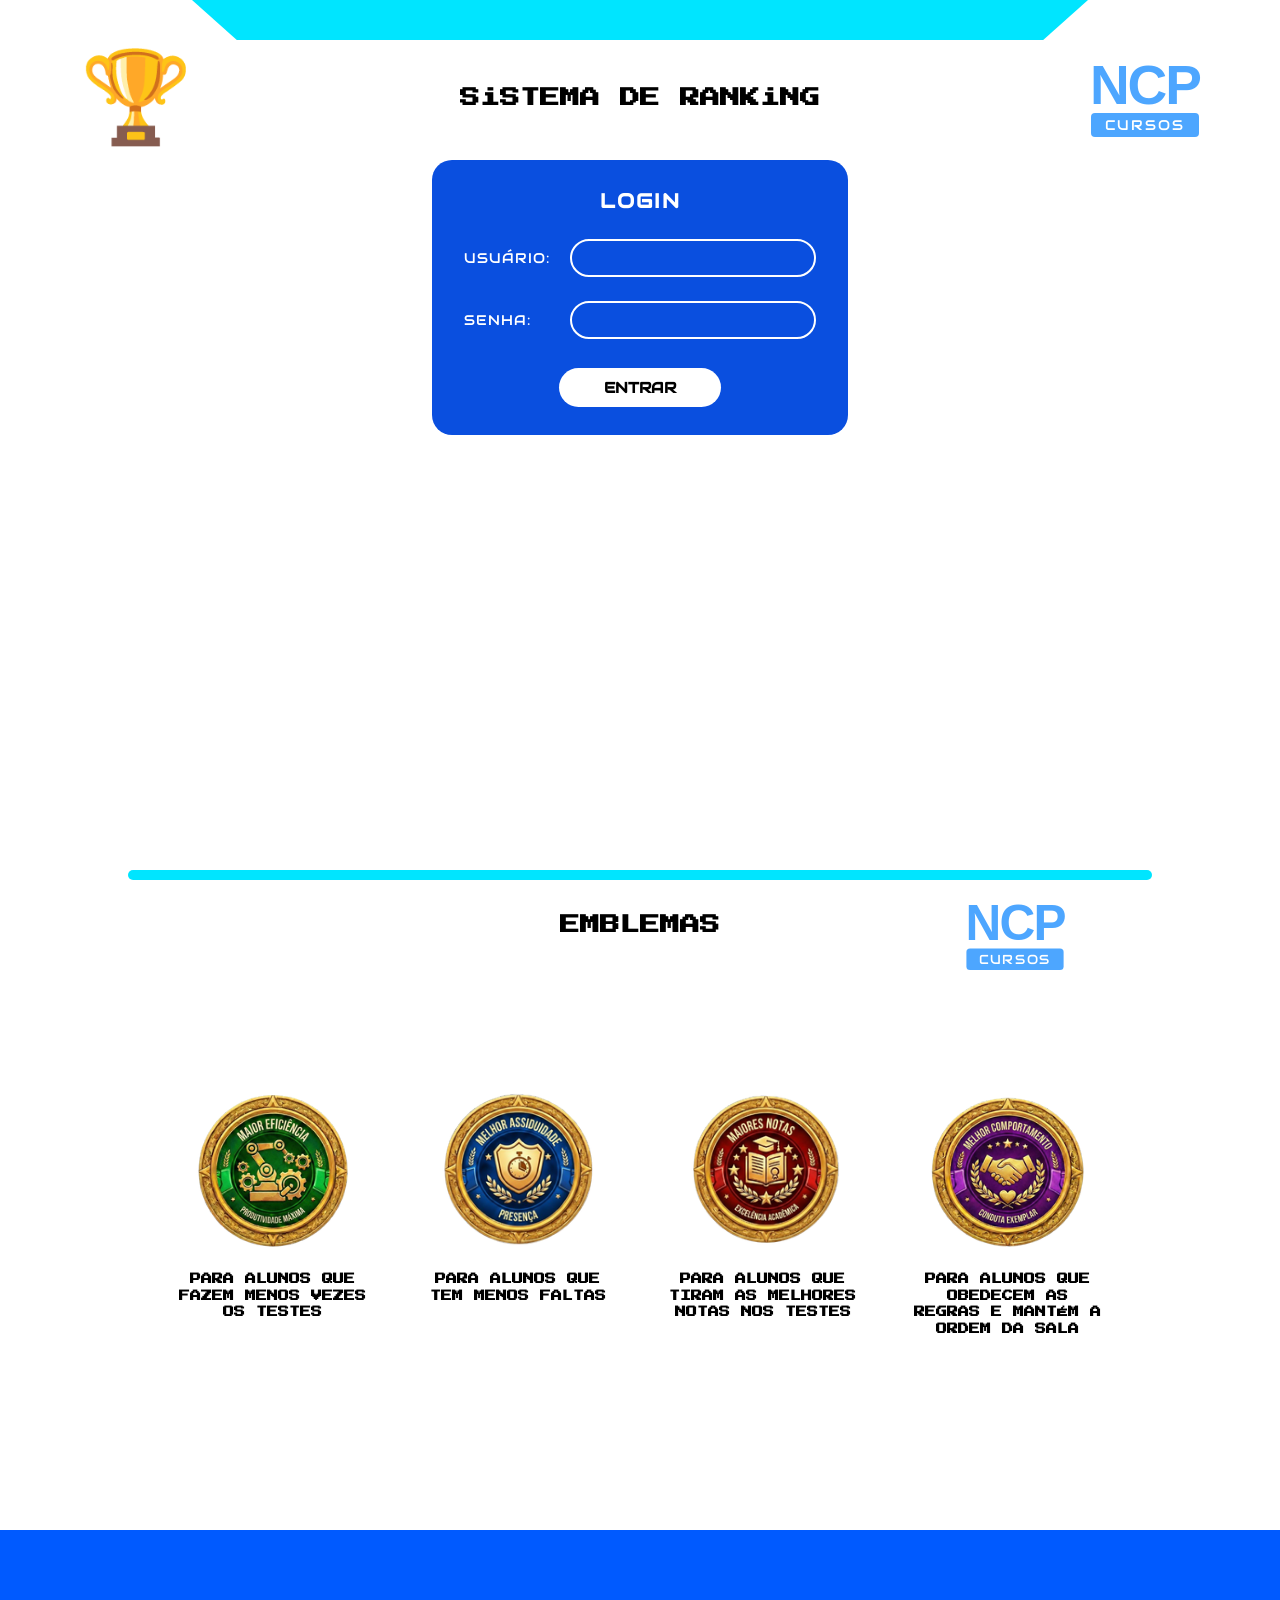
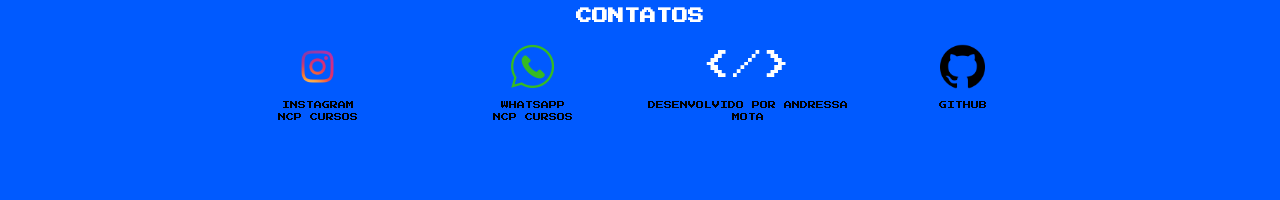
<file: frontend/index.html>
<!DOCTYPE html>
<html lang="pt-BR">
<head>
    <meta charset="UTF-8">
    <meta name="viewport" content="width=device-width, initial-scale=1.0">
    <title>Login - Ranking NCP</title>
    <link rel="icon" type="image/jpeg" href="images/ncp.jpg">
    <link rel="stylesheet" href="styles.css">
    <link rel="preconnect" href="https://fonts.googleapis.com">
    <link rel="preconnect" href="https://fonts.gstatic.com" crossorigin>
    <link href="https://fonts.googleapis.com/css2?family=Audiowide&family=Press+Start+2P&display=swap" rel="stylesheet">
</head>
<body class="login-body">
    <div class="login-fold">
        <!-- Top Decoration -->
    <div class="decoration-box top-deco">
        <div class="deco-inner"></div>
    </div>
    
    <main class="login-main">
        <header class="login-header">
            <div class="header-left">
                <!-- Using emoji as fallback since I don't have the image file, but styled closely -->
                <div style="font-size: 60px;">🏆</div> 
            </div>
            
            <div class="header-center">
                <h1 class="header-title">SiSTEMA DE RANKiNG</h1>
            </div>
            
            <div class="header-right">
                <div class="simple-logo">
                    <span class="sl-top">NCP</span>
                    <span class="sl-bot">CURSOS</span>
                </div>
            </div>
        </header>

        <div class="login-wrapper">
            <div class="login-box-blue">
                <h2 class="login-heading">LOGIN</h2>
                
                <form id="login-form" class="login-form-blue">
                    <div class="input-row">
                        <label for="username">USUÁRIO:</label>
                        <input type="text" id="username" name="username" required autocomplete="off">
                    </div>
                    <div class="input-row">
                        <label for="password">SENHA:</label>
                        <input type="password" id="password" name="password" required>
                    </div>
                    
                    <button type="submit" class="login-submit-btn">ENTRAR</button>
                </form>
                <div id="login-error" class="error-msg" style="display: none; color: #ffeb3b; font-family: 'Press Start 2P', cursive; font-size: 10px; margin-top: 20px; text-align: center;">Credenciais inválidas!</div>
            </div>
        </div>
    </main>

    <!-- Bottom Decoration Divider -->
    <div class="bot-deco"></div>
    </div> <!-- end login-fold -->


    <!-- Info Sections -->
    <section class="info-sections">
        <div class="emblemas-section">
            <div class="emblemas-header">
                <h2>EMBLEMAS</h2>
                <div class="simple-logo em-logo">
                    <span class="sl-top">NCP</span>
                    <span class="sl-bot">CURSOS</span>
                </div>
            </div>
            <div class="emblemas-grid">
                <div class="emblema-card">
                    <img src="images/badges/eficiencia-login.svg" alt="Maior Eficiência">
                    <p>PARA ALUNOS QUE<br>FAZEM MENOS VEZES<br>OS TESTES</p>
                </div>
                <div class="emblema-card">
                    <img src="images/badges/presença-login.svg" alt="Melhor Assiduidade">
                    <p>PARA ALUNOS QUE<br>TEM MENOS FALTAS</p>
                </div>
                <div class="emblema-card">
                    <img src="images/badges/notas-login.svg" alt="Maiores Notas">
                    <p>PARA ALUNOS QUE<br>TIRAM AS MELHORES<br>NOTAS NOS TESTES</p>
                </div>
                <div class="emblema-card">
                    <img src="images/badges/comportamento-login.svg" alt="Melhor Comportamento">
                    <p>PARA ALUNOS QUE<br>OBEDECEM AS<br>REGRAS E MANTÉM A<br>ORDEM DA SALA</p>
                </div>
            </div>
        </div>

        <div class="contatos-section">
            <h2>CONTATOS</h2>
            <div class="contatos-grid">
                <a href="https://www.instagram.com/ncp.cursos/" target="_blank" class="contato-card">
                    <img src="images/contacts/instagram.png" alt="Instagram">
                    <p>INSTAGRAM<br>NCP CURSOS</p>
                </a>
                <a href="https://wa.me/557499148223" target="_blank" class="contato-card">
                    <img src="images/contacts/whatsapp.png" alt="WhatsApp">
                    <p>WHATSAPP<br>NCP CURSOS</p>
                </a>
                <div class="contato-card no-link">
                    <div class="dev-icon">&lt;/&gt;</div>
                    <p>DESENVOLVIDO POR ANDRESSA MOTA</p>
                </div>
                <a href="https://github.com/Andressa-Mota" target="_blank" class="contato-card">
                    <img src="images/contacts/github.png" alt="GitHub">
                    <p>GITHUB</p>
                </a>
            </div>
        </div>
    </section>

    <script src="script.js"></script>
</body>
</html>
</file>
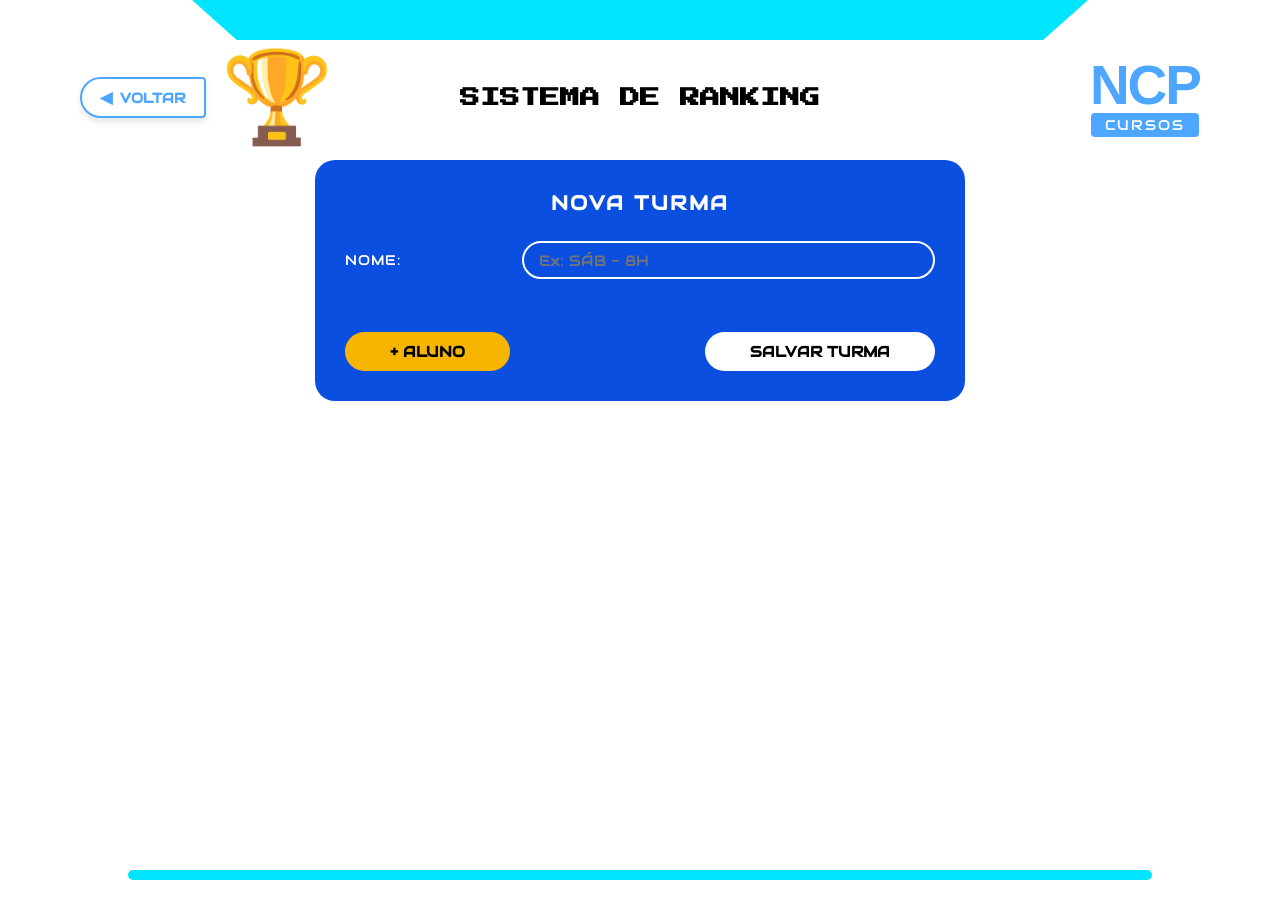
<file: frontend/adicionar-turma.html>
<!DOCTYPE html>
<html lang="pt-BR">
<head>
    <meta charset="UTF-8">
    <meta name="viewport" content="width=device-width, initial-scale=1.0">
    <title>Adicionar Turma - Ranking NCP</title>
    <link rel="icon" type="image/jpeg" href="images/ncp.jpg">
    <link rel="stylesheet" href="styles.css">
    <link rel="preconnect" href="https://fonts.googleapis.com">
    <link rel="preconnect" href="https://fonts.gstatic.com" crossorigin>
    <link href="https://fonts.googleapis.com/css2?family=Audiowide&family=Press+Start+2P&display=swap" rel="stylesheet">
</head>
<body class="login-body">
    <div class="login-fold">
    <div class="decoration-box top-deco"><div class="deco-inner"></div></div>
    
    <main class="login-main">
        <header class="login-header">
            <div class="header-left" style="display: flex; align-items: center; gap: 15px;">
                <button class="voltar-btn" onclick="window.history.back()">
                    <div class="voltar-icon-container">
                        <span class="voltar-arrow">◀</span>
                        <span>VOLTAR</span>
                    </div>
                </button>
                <div style="font-size: 60px;">🏆</div> 
            </div>
            
            <div class="header-center" onclick="goToPage('menu.html')" style="cursor: pointer;">
                <h1 class="header-title">SISTEMA DE RANKING</h1>
            </div>
            
            <div class="header-right">
                <div class="simple-logo">
                    <span class="sl-top">NCP</span>
                    <span class="sl-bot">CURSOS</span>
                </div>
            </div>
        </header>

        <div class="login-wrapper">
            <div class="login-box-blue admin-box-expanded">
                <h2 class="login-heading">NOVA TURMA</h2>
                
                <form id="add-class-form" class="login-form-blue">
                    
                    <div class="input-row">
                        <label for="class-name">NOME:</label>
                        <input type="text" id="class-name" name="class-name" placeholder="Ex: SÁB - 8H" required autocomplete="off">
                    </div>

                    <div id="alunos-container" class="alunos-scroll-container">
                        <!-- Campos injetados via JS -->
                    </div>

                    <div class="admin-actions">
                        <button type="button" class="login-submit-btn secondary-btn" onclick="addStudentFields()">+ ALUNO</button>
                        <button type="submit" class="login-submit-btn">SALVAR TURMA</button>
                    </div>
                    
                </form>
            </div>
        </div>
    </main>

    <div class="bot-deco"><div class="deco-inner"></div></div>
    </div> <!-- end login-fold -->
    
    <script src="script.js"></script>
</body>
</html>
</file>
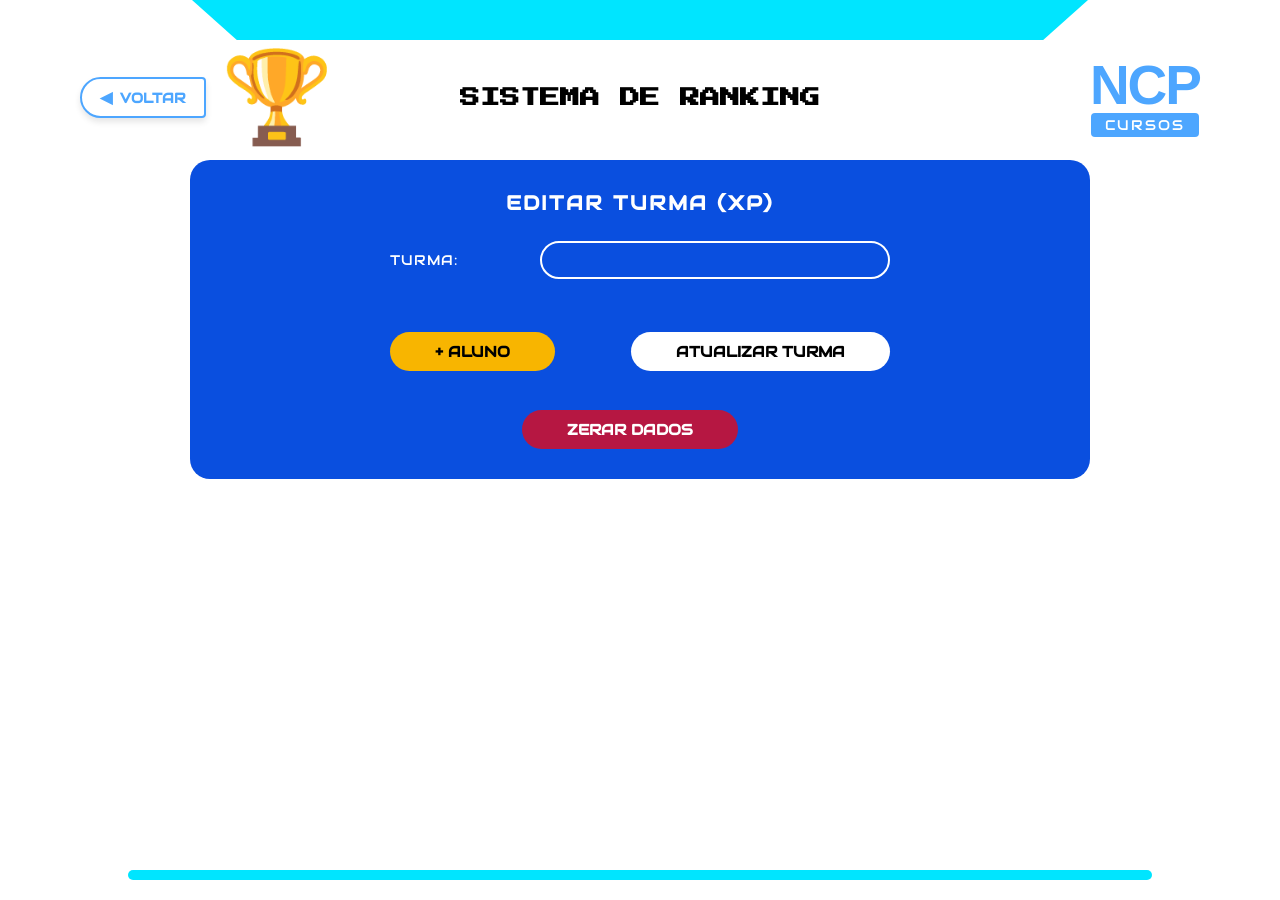
<file: frontend/editar-turma.html>
<!DOCTYPE html>
<html lang="pt-BR">
<head>
    <meta charset="UTF-8">
    <meta name="viewport" content="width=device-width, initial-scale=1.0">
    <title>Editar Turma - Ranking NCP</title>
    <link rel="icon" type="image/jpeg" href="images/ncp.jpg">
    <link rel="stylesheet" href="styles.css">
    <link rel="preconnect" href="https://fonts.googleapis.com">
    <link rel="preconnect" href="https://fonts.gstatic.com" crossorigin>
    <link href="https://fonts.googleapis.com/css2?family=Audiowide&family=Press+Start+2P&display=swap" rel="stylesheet">
</head>
<body class="login-body">
    <div class="login-fold">
    <div class="decoration-box top-deco"><div class="deco-inner"></div></div>
    
    <main class="login-main">
        <header class="login-header">
            <div class="header-left" style="display: flex; align-items: center; gap: 15px;">
                <button class="voltar-btn" onclick="window.history.back()">
                    <div class="voltar-icon-container">
                        <span class="voltar-arrow">◀</span>
                        <span>VOLTAR</span>
                    </div>
                </button>
                <div style="font-size: 60px;">🏆</div> 
            </div>
            
            <div class="header-center" onclick="goToPage('menu.html')" style="cursor: pointer;">
                <h1 class="header-title">SISTEMA DE RANKING</h1>
            </div>
            
            <div class="header-right">
                <div class="simple-logo">
                    <span class="sl-top">NCP</span>
                    <span class="sl-bot">CURSOS</span>
                </div>
            </div>
        </header>

        <div class="login-wrapper" style="max-width: 900px; width: 100%;">
            <div class="login-box-blue admin-box-expanded" style="max-width: 100%;">
                <h2 class="login-heading">EDITAR TURMA (XP)</h2>
                
                <form id="edit-class-form" class="login-form-blue">
                    
                    <div class="input-row" style="max-width: 500px; margin: 0 auto;">
                        <label for="class-name">TURMA:</label>
                        <input type="text" id="class-name" name="class-name" required autocomplete="off">
                    </div>

                    <div id="alunos-container" class="alunos-scroll-container" style="max-height: 400px;">
                        <!-- JS vai injetar alunos originais aqui com campos expandidos de estatísticas -->
                    </div>

                    <div class="admin-actions" style="max-width: 500px; margin: 0 auto;">
                        <button type="button" class="login-submit-btn secondary-btn" onclick="addExpandedStudentFields()">+ ALUNO</button>
                        <button type="submit" class="login-submit-btn">ATUALIZAR TURMA</button>
                    </div>
                    <div class="admin-actions" style="max-width: 500px; margin: 15px auto 0 auto;">
                        <button type="button" class="login-submit-btn" style="background: rgba(255, 0, 0, 0.7); border-color: red; color: white; margin-left: 132px; margin-top: 0;" onclick="resetClassData()">ZERAR DADOS</button>
                    </div>
                </form>
            </div>
        </div>
    </main>

    <div class="bot-deco"><div class="deco-inner"></div></div>
    </div> <!-- end login-fold -->
    
    <script src="script.js"></script>
    <script>
        document.addEventListener("DOMContentLoaded", () => {
            const params = new URLSearchParams(window.location.search);
            const slug = params.get('id');
            if (slug && typeof loadClassForEdit === "function") {
                loadClassForEdit(slug);
            }
        });
    </script>
</body>
</html>
</file>
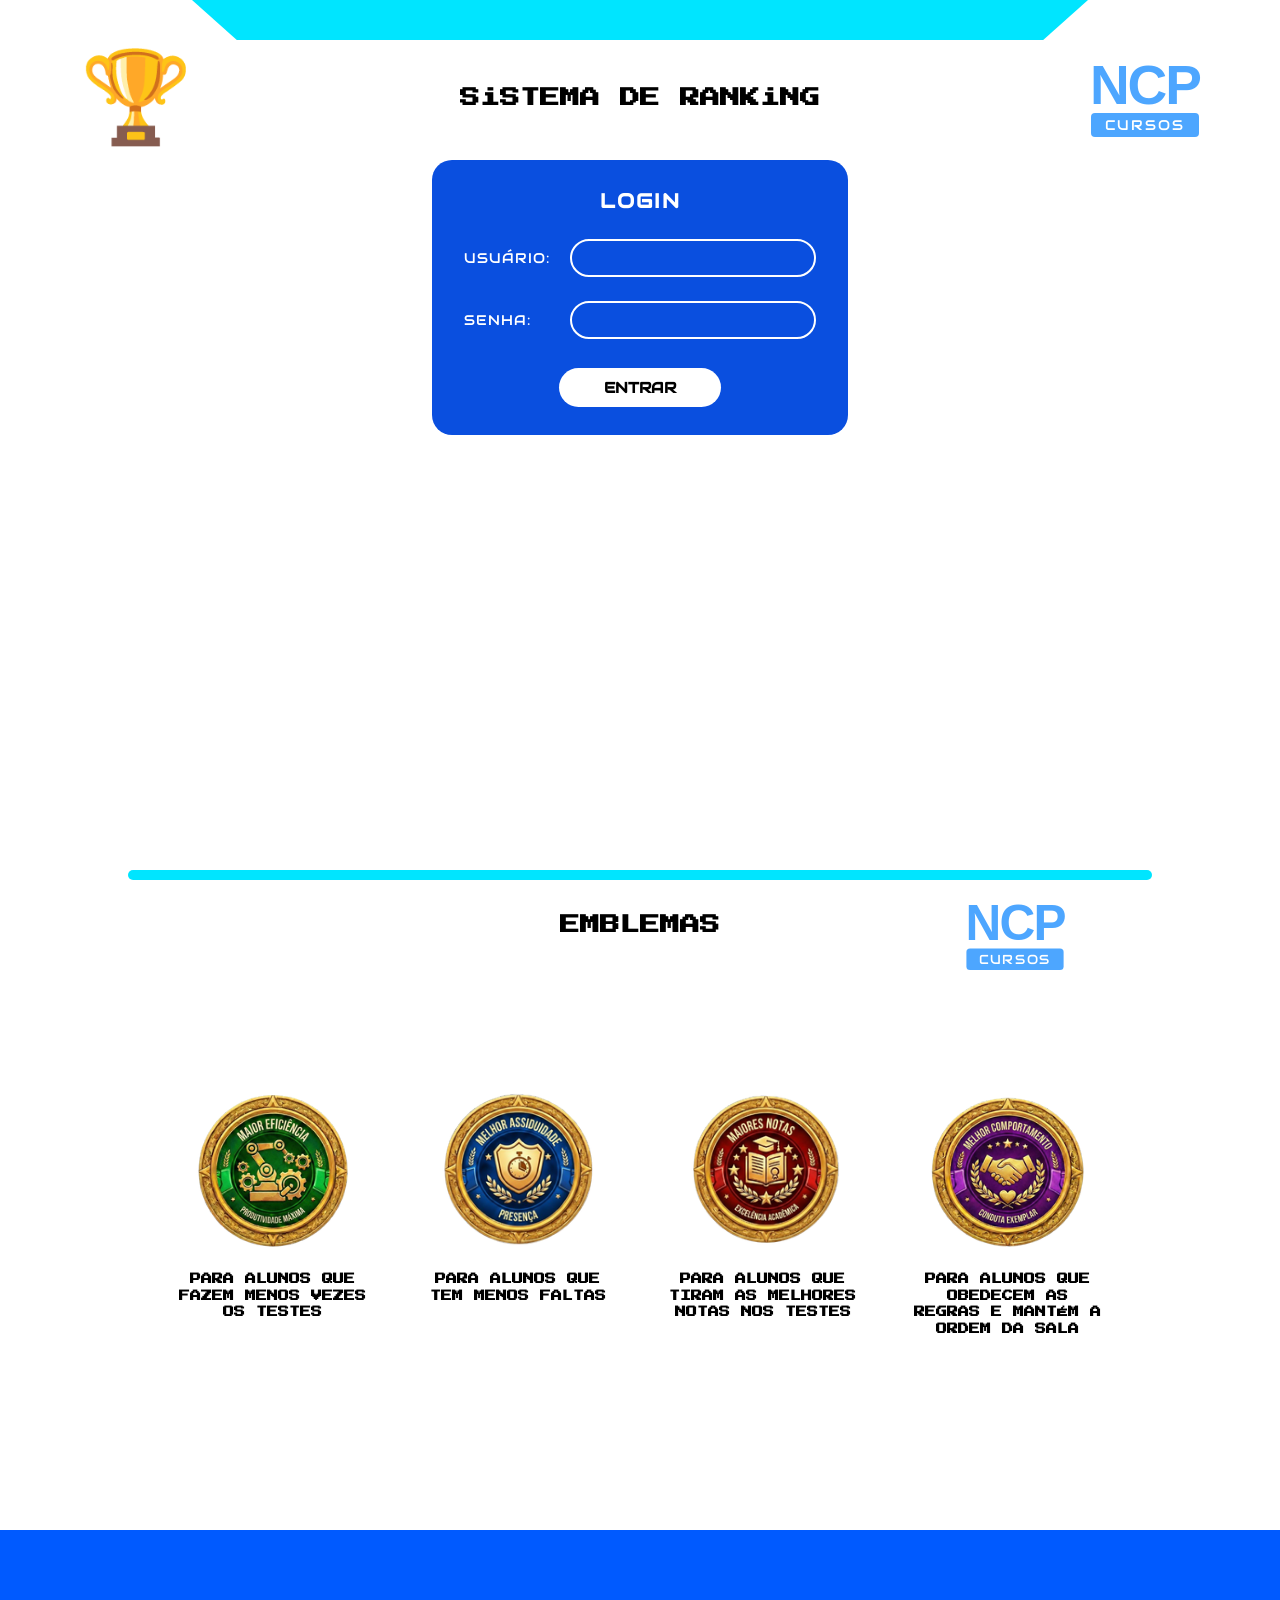
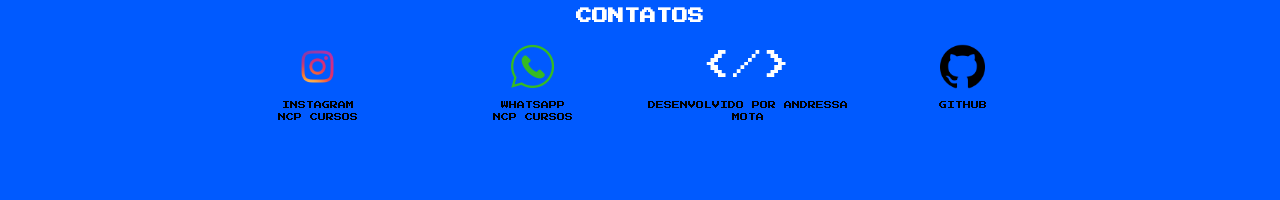
<file: frontend/relatorio.html>
<!DOCTYPE html>
<html lang="pt-BR">
<head>
    <meta charset="UTF-8">
    <meta name="viewport" content="width=device-width, initial-scale=1.0">
    <title>Relatórios - Ranking NCP</title>
    <link rel="icon" type="image/jpeg" href="images/ncp.jpg">
    <link rel="stylesheet" href="styles.css">
    <link rel="preconnect" href="https://fonts.googleapis.com">
    <link rel="preconnect" href="https://fonts.gstatic.com" crossorigin>
    <link href="https://fonts.googleapis.com/css2?family=Audiowide&family=Press+Start+2P&display=swap" rel="stylesheet">
    <style>
        .report-section { background: rgba(0,0,0,0.4); padding: 20px; border-radius: 10px; border: 1px solid #00c3ff; margin-bottom: 20px; width: 100%; box-sizing: border-box; }
        
        /* Acordeão Alunos */
        .students-list { margin-top: 40px; }
        .report-accordion { background: rgba(0,195,255,0.1); border: 1px solid #00c3ff; border-radius: 8px; margin-bottom: 0px; cursor: pointer; padding: 15px; color: white; display: flex; justify-content: space-between; align-items: center; font-family: 'Audiowide', cursive; transition: 0.3s; margin-top: 10px; }
        .report-accordion:hover { background: rgba(0,195,255,0.3); }
        .report-content { display: none; background: rgba(0,0,0,0.5); border: 1px solid #4da6ff; border-top: none; border-radius: 0 0 8px 8px; padding: 15px; color: white; }
        
        /* Gráficos e Pódio Horizontal Novo Estilo */
        .ranking-podiums-container { display: flex; flex-wrap: wrap; gap: 15px; justify-content: center; align-items: stretch; margin-bottom: 40px; }
        .stat-card { background: white; border: 4px solid; border-radius: 12px; padding: 10px; text-align: center; width: 100%; max-width: 250px; flex: 1; min-width: 200px; display: flex; flex-direction: column; height: 450px; box-sizing: border-box; }
        .stat-title { font-family: sans-serif; font-size: 13px; font-weight: 900; margin-bottom: 5px; text-transform: uppercase; background: transparent; display: block; border: none; letter-spacing: 0px; box-shadow: none; padding: 0; }
        
        .podium-container { display: flex; align-items: flex-end; justify-content: center; height: 350px; gap: 12px; flex: 1; margin-top: 20px; }
        .podium-col { display: flex; flex-direction: column; align-items: center; justify-content: flex-end; width: 70px; border-radius: 35px; position: relative; }
        
        .podium-text-container { writing-mode: vertical-lr; transform: rotate(180deg); display: flex; flex-direction: column; align-items: flex-start; justify-content: center; color: #111; font-family: sans-serif; font-size: 16px; font-weight: 900; padding-top: 70px; padding-bottom: 15px; height: 100%; box-sizing: border-box; }
        .podium-name { white-space: nowrap; overflow: hidden; margin-left: 5px; } 
        .podium-val { white-space: nowrap; margin-left: 5px; font-weight: 900; color: white; text-shadow: 1px 1px 0 #000; }
        
        .podium-rank { border-radius: 50%; width: 50px; height: 50px; position: absolute; bottom: 10px; left: 10px; display: flex; align-items: center; justify-content: center; font-family: sans-serif; font-size: 20px; font-weight: 900; color: white; }

        /* Themas Pedidos: Branco/Preto + Cor Básica (Baseados na Imagem) */
        /* Red: Maiores Notas */
        .red-theme { border-color: #E24131; }
        .red-theme .stat-title { color: #E24131; }
        .red-theme .podium-col { background-color: #E24131; }
        .red-theme .podium-rank { background-color: #F81B15; }

        /* Green: Menos Tentativas */
        .green-theme { border-color: #37B928; }
        .green-theme .stat-title { color: #37B928; }
        .green-theme .podium-col { background-color: #37B928; }
        .green-theme .podium-rank { background-color: #00B150; }

        /* Purple: Comportamento */
        .purple-theme { border-color: #8C51A6; }
        .purple-theme .stat-title { color: #8C51A6; }
        .purple-theme .podium-col { background-color: #8C51A6; }
        .purple-theme .podium-rank { background-color: #79199C; }

        /* Blue: Mais Presenças */
        .blue-theme { border-color: #4B73FC; }
        .blue-theme .stat-title { color: #4B73FC; }
        .blue-theme .podium-col { background-color: #4B73FC; }
        .blue-theme .podium-rank { background-color: #7193FE; }
    </style>
</head>
<body class="login-body">
    
    <main class="login-main" style="max-width: 1200px; width: 95%;">
        <header class="ranking-header">
            <div class="header-left" style="display: flex; align-items: center;">
                <button class="voltar-btn" onclick="const urlParams = new URLSearchParams(window.location.search); window.location.href = 'turma.html?id=' + urlParams.get('id');">
                    <div class="voltar-icon-container">
                        <span class="voltar-arrow">◀</span>
                        <span>VOLTAR</span>
                    </div>
                </button>
            </div>
            <div class="header-center" style="display: flex; flex-direction: column; align-items: center;">
                <h1 class="header-title">RANKING PARA DESTAQUES DO MÊS</h1>
                <h2 class="sub-title" id="turma-title" style="font-family: 'Press Start 2P', cursive; font-size: 16px; margin-top: 5px;">CARREGANDO...</h2>
                <h3 class="sub-title" style="color: #f8b500; font-size: 14px; margin-top: 10px; font-family: 'Audiowide', cursive;">:: RELATÓRIO ANALÍTICO ::</h3>
            </div>
            <div class="header-right" id="header-right-actions"></div>
        </header>

        <section class="ranking-podiums-container" id="top-rankings">
            <!-- Rankings dinâmicos injectados via script.js -->
        </section>
        
        <section class="report-section students-list" id="students-report-list">
            <!-- Lista de alunos em sanfona injetada via script.js -->
        </section>
    </main>

    <script src="script.js"></script>
    <script>
        document.addEventListener("DOMContentLoaded", () => {
            const userType = localStorage.getItem('userType');
            if (userType !== 'admin' && userType !== 'admimncp') {
                alert("Acesso negado. Apenas admin visualiza relatórios.");
                window.location.href = "index.html";
                return;
            }
            const urlParams = new URLSearchParams(window.location.search);
            const slug = urlParams.get('id');
            if (slug && typeof window.loadReport === 'function') {
                window.loadReport(slug);
            }
        });

        function toggleAccordion(btn) {
            const content = btn.nextElementSibling;
            if (content.style.display === "block") {
                content.style.display = "none";
                btn.querySelector('.icon').innerText = "▼";
            } else {
                content.style.display = "block";
                btn.querySelector('.icon').innerText = "▲";
            }
        }
    </script>
</body>
</html>
</file>
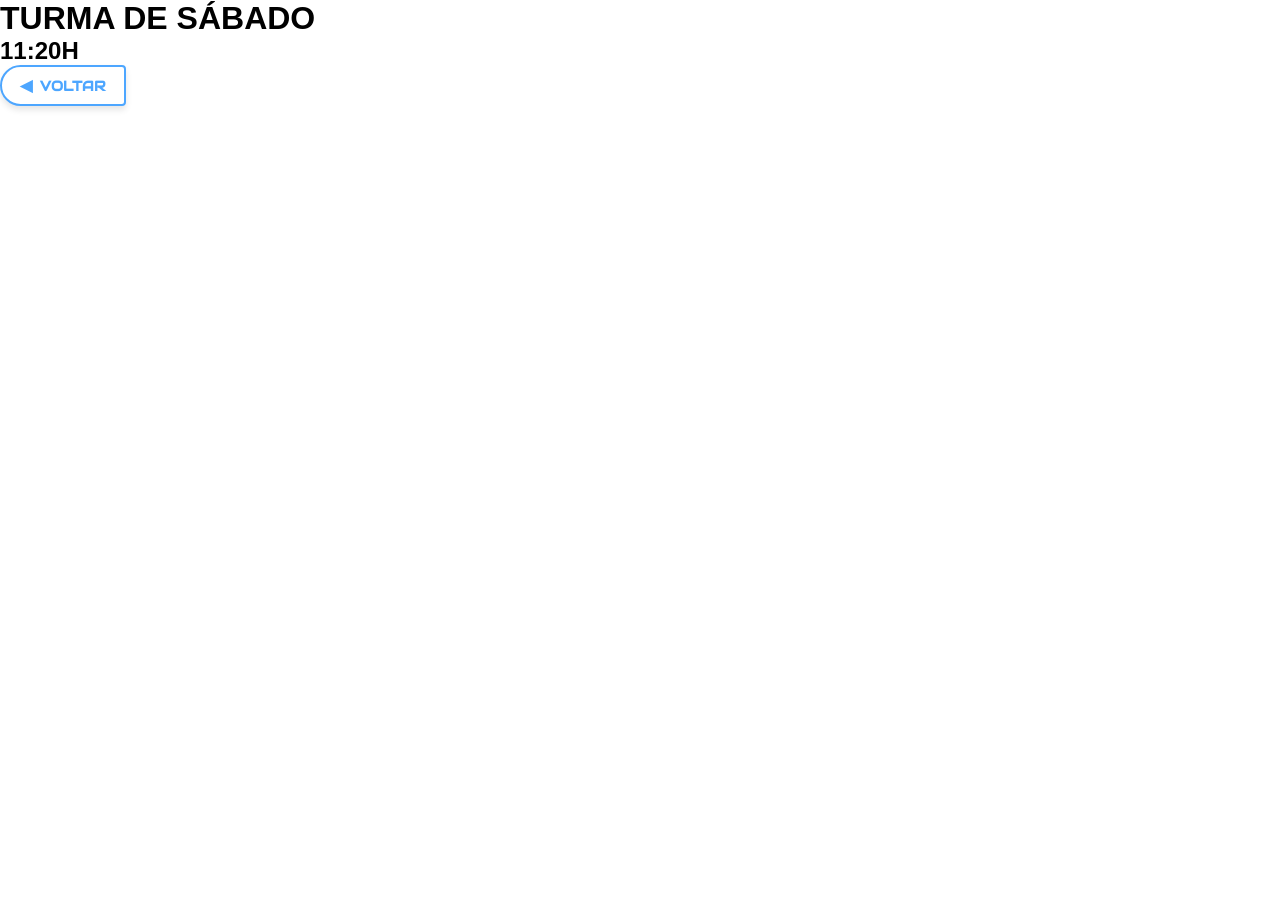
<file: frontend/sabado-1120h.html>
<!DOCTYPE html>
<html lang="pt-BR">
<head>
    <meta charset="UTF-8">
    <meta name="viewport" content="width=device-width, initial-scale=1.0">
    <title>Turma Sábado - 11:20H</title>
    <link rel="icon" type="image/jpeg" href="images/ncp.jpg">
    <link rel="stylesheet" href="styles.css">
    <link href="https://fonts.googleapis.com/css2?family=Audiowide&family=Press+Start+2P&display=swap" rel="stylesheet">
</head>
<body>
    <main class="container">
        <header class="header" style="justify-content: center;">
            <div class="title-container">
                <h1 class="main-title">TURMA DE SÁBADO</h1>
                <h2 class="sub-title">11:20H</h2>
            </div>
        </header>
        <div class="buttons-container">
            <button class="voltar-btn" onclick="window.location.href='menu.html'">
                <div class="voltar-icon-container">
                    <span class="voltar-arrow">◀</span>
                    <span>VOLTAR</span>
                </div>
            </button>
        </div>
    </main>
    <script src="script.js"></script>
</body>
</html>
</file>
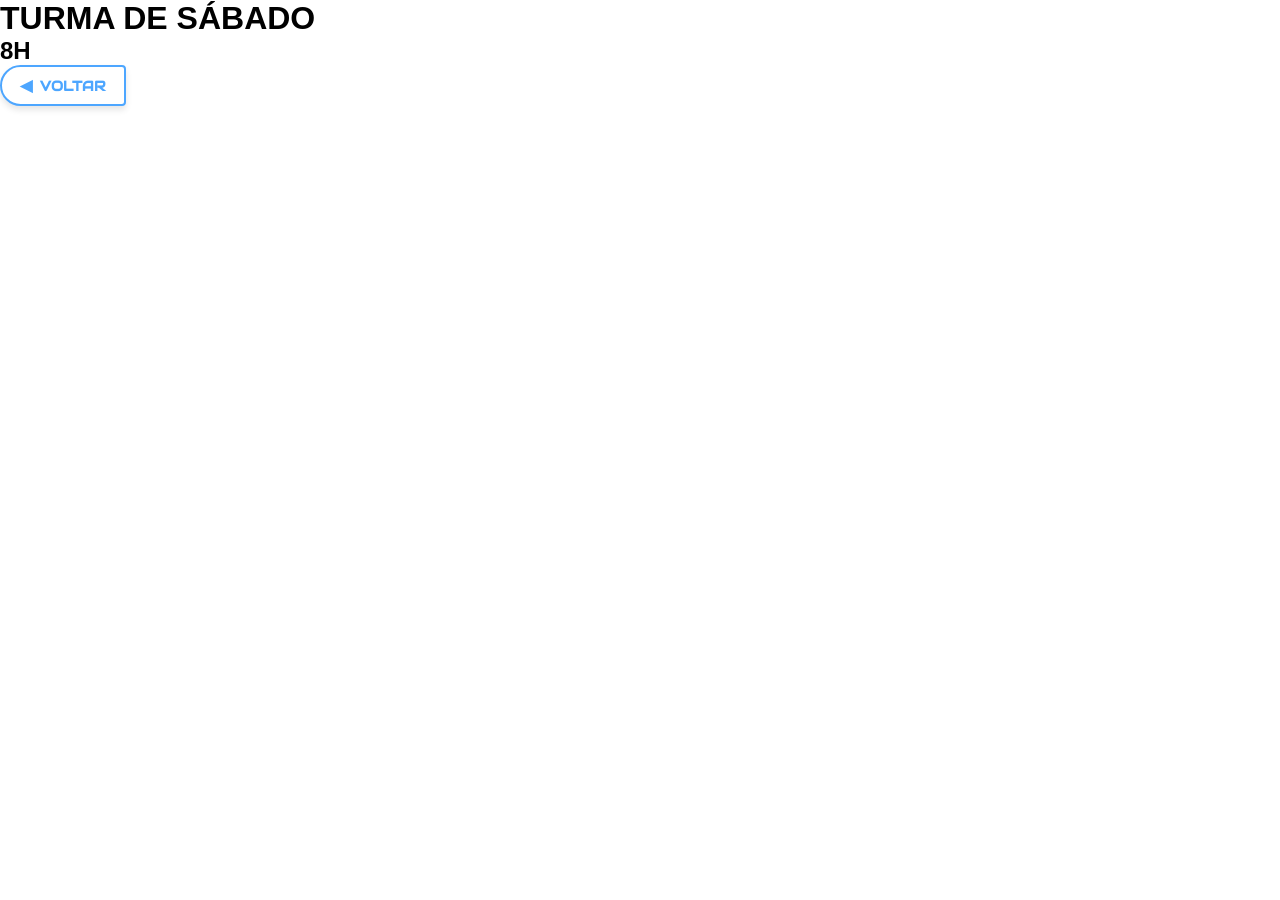
<file: frontend/sabado-8h.html>
<!DOCTYPE html>
<html lang="pt-BR">
<head>
    <meta charset="UTF-8">
    <meta name="viewport" content="width=device-width, initial-scale=1.0">
    <title>Turma Sábado - 8H</title>
    <link rel="icon" type="image/jpeg" href="images/ncp.jpg">
    <link rel="stylesheet" href="styles.css">
    <link href="https://fonts.googleapis.com/css2?family=Audiowide&family=Press+Start+2P&display=swap" rel="stylesheet">
</head>
<body>
    <main class="container">
        <header class="header" style="justify-content: center;">
            <div class="title-container">
                <h1 class="main-title">TURMA DE SÁBADO</h1>
                <h2 class="sub-title">8H</h2>
            </div>
        </header>
        <div class="buttons-container">
            <button class="voltar-btn" onclick="window.location.href='menu.html'">
                <div class="voltar-icon-container">
                    <span class="voltar-arrow">◀</span>
                    <span>VOLTAR</span>
                </div>
            </button>
        </div>
    </main>
    <script src="script.js"></script>
</body>
</html>
</file>
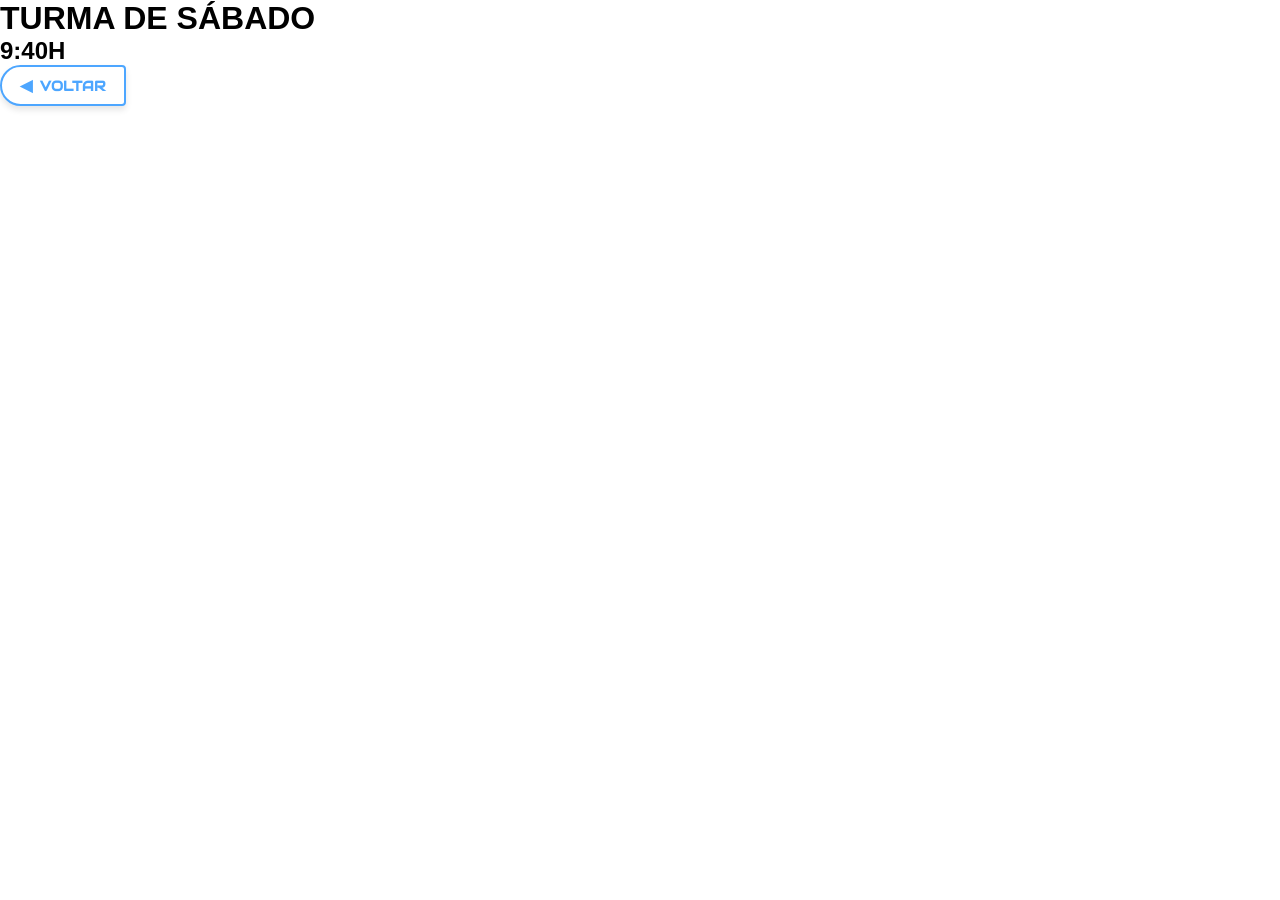
<file: frontend/sabado-940h.html>
<!DOCTYPE html>
<html lang="pt-BR">
<head>
    <meta charset="UTF-8">
    <meta name="viewport" content="width=device-width, initial-scale=1.0">
    <title>Turma Sábado - 9:40H</title>
    <link rel="icon" type="image/jpeg" href="images/ncp.jpg">
    <link rel="stylesheet" href="styles.css">
    <link href="https://fonts.googleapis.com/css2?family=Audiowide&family=Press+Start+2P&display=swap" rel="stylesheet">
</head>
<body>
    <main class="container">
        <header class="header" style="justify-content: center;">
            <div class="title-container">
                <h1 class="main-title">TURMA DE SÁBADO</h1>
                <h2 class="sub-title">9:40H</h2>
            </div>
        </header>
        <div class="buttons-container">
            <button class="voltar-btn" onclick="window.location.href='menu.html'">
                <div class="voltar-icon-container">
                    <span class="voltar-arrow">◀</span>
                    <span>VOLTAR</span>
                </div>
            </button>
        </div>
    </main>
    <script src="script.js"></script>
</body>
</html>
</file>
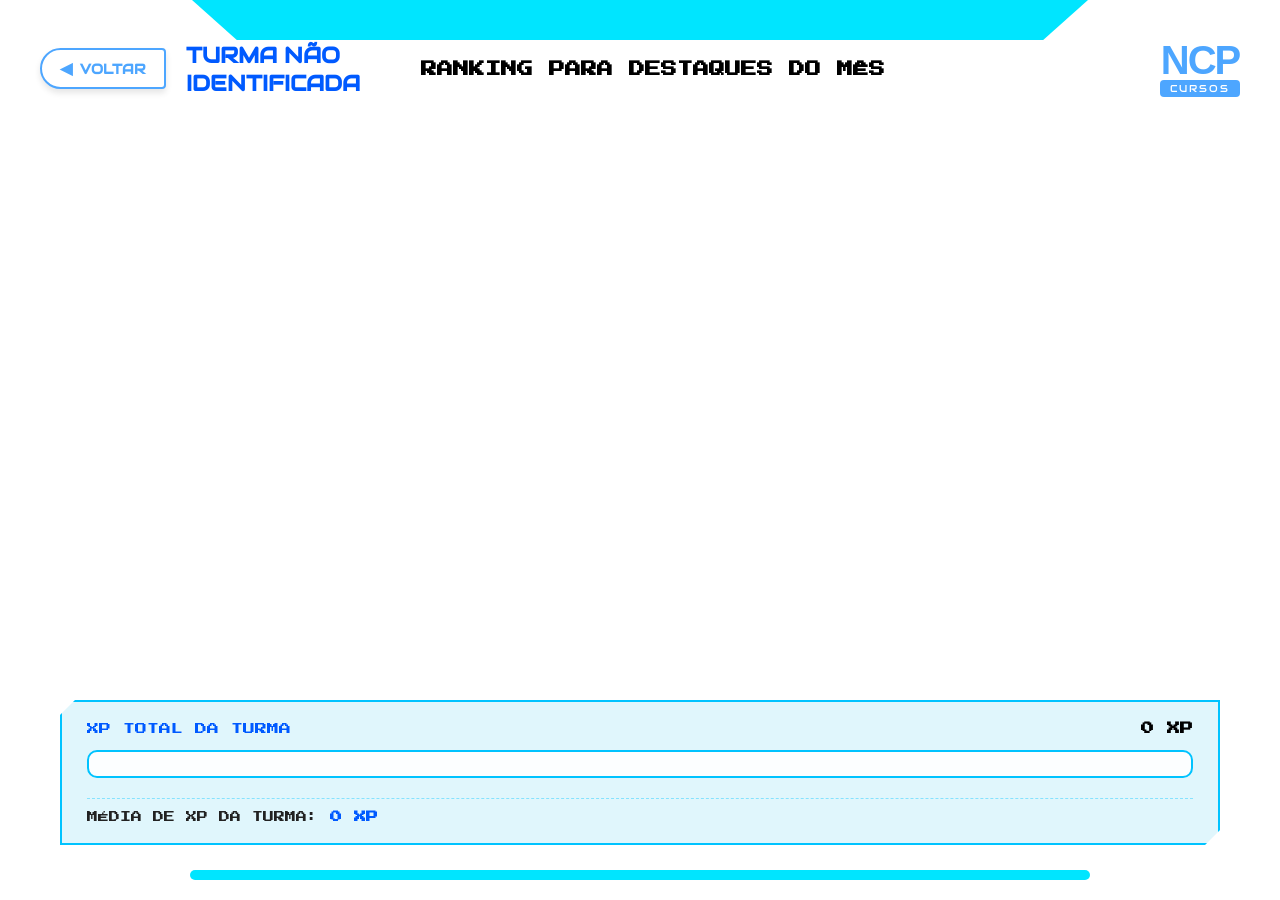
<file: frontend/turma.html>
<!DOCTYPE html>
<html lang="pt-BR">
<head>
    <meta charset="UTF-8">
    <meta name="viewport" content="width=device-width, initial-scale=1.0">
    <title>Ranking Turma - NCP</title>
    <link rel="icon" type="image/jpeg" href="images/ncp.jpg">
    <link rel="stylesheet" href="styles.css">
    <link rel="preconnect" href="https://fonts.googleapis.com">
    <link rel="preconnect" href="https://fonts.gstatic.com" crossorigin>
    <link href="https://fonts.googleapis.com/css2?family=Audiowide&family=Press+Start+2P&display=swap" rel="stylesheet">
</head>
<body class="turma-body">
    
    <div class="decoration-box top-deco"><div class="deco-inner"></div></div>
    
    <header class="ranking-header">
        <div class="header-left" style="display: flex; align-items: center;">
            <button class="voltar-btn" id="turma-voltar-btn" onclick="handleTurmaVoltar()">
                <div class="voltar-icon-container" id="turma-voltar-container">
                    <span class="voltar-arrow">◀</span>
                    <span id="turma-voltar-text">VOLTAR</span>
                </div>
            </button>
            <h2 id="turma-title" class="turma-title-blue">CARREGANDO...</h2>
        </div>
        
        <script>
            function handleTurmaVoltar() {
                if (localStorage.getItem('userType') === 'aluno') {
                    localStorage.clear();
                    window.location.href = 'index.html';
                } else {
                    window.location.href = 'menu.html';
                }
            }
            document.addEventListener("DOMContentLoaded", () => {
                if (localStorage.getItem('userType') === 'aluno') {
                    document.getElementById('turma-voltar-text').innerText = 'SAIR';
                    document.getElementById('turma-voltar-container').style.borderColor = '#ff4c4c';
                    document.getElementById('turma-voltar-container').style.color = '#ff4c4c';
                }
            });
        </script>
        
        <div class="header-center">
            <h1 class="header-title">RANKING PARA DESTAQUES DO MÊS</h1>
        </div>
        
        <div class="header-right" id="header-right-actions" style="display: flex; align-items: center; gap: 20px;">
            <div class="simple-logo">
                <span class="sl-top">NCP</span>
                <span class="sl-bot">CURSOS</span>
            </div>
        </div>
    </header>

    <!-- Poster Rumo ao Dia da Pizza (Turmas criadas por Andressa ou Lucas) -->
    <div id="andressa-poster-container" class="andressa-poster-container" style="display: none;">
        <div class="andressa-poster-content">
            <div class="poster-side-group left-group">
                <svg class="pizza-svg slice-left" viewBox="0 0 100 100" fill="none">
                    <path d="M15 20 Q50 5 85 20 C85 20 80 30 78 32 Q50 18 22 32 Z" fill="#e89d4f" stroke="#8c4b18" stroke-width="2"/>
                    <path d="M20 30 Q50 17 80 30 L50 90 Z" fill="#fcd34d" stroke="#d97706" stroke-width="2"/>
                    <path d="M22 30 Q50 18 78 30" stroke="#dc2626" stroke-width="3" fill="none"/>
                    <circle cx="40" cy="42" r="7" fill="#b91c1c" stroke="#7f1d1d" stroke-width="1.5"/>
                    <circle cx="60" cy="45" r="6.5" fill="#b91c1c" stroke="#7f1d1d" stroke-width="1.5"/>
                    <circle cx="50" cy="62" r="6" fill="#b91c1c" stroke="#7f1d1d" stroke-width="1.5"/>
                    <circle cx="38" cy="40" r="1" fill="#fca5a5"/>
                    <circle cx="42" cy="44" r="1" fill="#fca5a5"/>
                    <circle cx="59" cy="43" r="1" fill="#fca5a5"/>
                    <circle cx="49" cy="60" r="1" fill="#fca5a5"/>
                </svg>
                <div class="pepperoni-cluster">
                    <span class="pep-dot pep-1"></span>
                    <span class="pep-dot pep-2"></span>
                    <span class="pep-dot pep-3"></span>
                    <span class="pep-dot pep-4"></span>
                </div>
            </div>

            <h2 class="poster-title">RUMO AO DIA DA PIZZA</h2>

            <div class="poster-side-group right-group">
                <div class="pepperoni-cluster">
                    <span class="pep-dot pep-1"></span>
                    <span class="pep-dot pep-2"></span>
                    <span class="pep-dot pep-3"></span>
                    <span class="pep-dot pep-4"></span>
                </div>
                <svg class="pizza-svg slice-right" viewBox="0 0 100 100" fill="none">
                    <path d="M15 20 Q50 5 85 20 C85 20 80 30 78 32 Q50 18 22 32 Z" fill="#e89d4f" stroke="#8c4b18" stroke-width="2"/>
                    <path d="M20 30 Q50 17 80 30 L50 90 Z" fill="#fcd34d" stroke="#d97706" stroke-width="2"/>
                    <path d="M22 30 Q50 18 78 30" stroke="#dc2626" stroke-width="3" fill="none"/>
                    <circle cx="40" cy="42" r="7" fill="#b91c1c" stroke="#7f1d1d" stroke-width="1.5"/>
                    <circle cx="60" cy="45" r="6.5" fill="#b91c1c" stroke="#7f1d1d" stroke-width="1.5"/>
                    <circle cx="50" cy="62" r="6" fill="#b91c1c" stroke="#7f1d1d" stroke-width="1.5"/>
                    <circle cx="38" cy="40" r="1" fill="#fca5a5"/>
                    <circle cx="42" cy="44" r="1" fill="#fca5a5"/>
                    <circle cx="59" cy="43" r="1" fill="#fca5a5"/>
                    <circle cx="49" cy="60" r="1" fill="#fca5a5"/>
                </svg>
            </div>
        </div>
    </div>

    <main class="ranking-grid" id="ranking-grid">
        <!-- Javascript vai injetar os cartões de alunos aqui -->
    </main>

    <!-- Seção de Estatísticas da Turma (XP Total e Média) -->
    <section class="turma-stats-section" id="turma-stats-section">
        <div class="turma-stats-card">
            <div class="turma-xp-header">
                <span class="turma-xp-title">XP TOTAL DA TURMA</span>
                <span class="turma-xp-value" id="turma-total-xp-val">0 XP</span>
            </div>
            <div class="turma-xp-bar-container">
                <div class="turma-xp-fill" id="turma-xp-fill" style="width: 0%;"></div>
            </div>
            <div class="turma-media-row">
                <span class="turma-media-label">MÉDIA DE XP DA TURMA:</span>
                <span class="turma-media-value" id="turma-media-xp-val">0 XP</span>
            </div>
        </div>
    </section>

    <div class="decoration-box bot-deco"><div class="deco-inner"></div></div>

    <script src="script.js"></script>
    <script>
        document.addEventListener("DOMContentLoaded", () => {
            const params = new URLSearchParams(window.location.search);
            const slug = params.get('id');
            if (slug && typeof loadClassRanking === "function") {
                loadClassRanking(slug);
            } else {
                document.getElementById('turma-title').innerText = "TURMA NÃO IDENTIFICADA";
            }
        });
    </script>
</body>
</html>
</file>
<file: frontend/styles.css>
* {
    margin: 0;
    padding: 0;
    box-sizing: border-box;
}

body {
    background-color: #ffffff;
    font-family: Arial, sans-serif;
    min-height: 100vh;
    display: flex;
    flex-direction: column;
}

/* Decorations (top and bottom cyan borders from the image) */
.decoration-box {
    width: 70%;
    max-width: 900px;
    height: 40px;
    margin: 0 auto;
    position: relative;
    background-color: #00e5ff; /* Solid fill */
}
.top-deco {
    clip-path: polygon(0 0, 100% 0, 95% 100%, 5% 100%);
    margin-bottom: 0px; /* Reduced to bring items closer */
}
.bot-deco {
    height: 10px;
    background-color: #00e5ff;
    border-radius: 20px;
    margin-top: auto; /* Push to bottom of fold */
    margin-bottom: 20px;
    margin-inline: auto; /* Center horizontally */
    width: 80%;
}

/* Login Layout */
.login-body {
    display: block; /* Remove flex from body to prevent pulling below-fold items */
}

.login-fold {
    display: flex;
    flex-direction: column;
    justify-content: space-between;
    min-height: 100vh; /* Exactly 100vh minimum for the first section */
}

.login-main {
    flex: 1;
    display: flex;
    flex-direction: column;
    align-items: center;
    width: 100%;
    max-width: 1200px; /* Spread items further to edges */
    margin: 0 auto;
    padding: 5px 40px 20px 40px; /* Reduced top padding */
}

.login-header {
    display: flex;
    justify-content: space-between;
    align-items: center;
    width: 100%;
    margin-bottom: 10px; /* Reduced from 40px to keep title closer to box */
}

.header-left {
    flex: 1;
    display: flex;
    justify-content: flex-start;
}

.header-center {
    flex: 2;
    display: flex;
    justify-content: center;
}

.header-right {
    flex: 1;
    display: flex;
    justify-content: flex-end;
}

.header-title {
    font-family: 'Press Start 2P', cursive;
    font-size: 20px; /* slightly scaled up */
    color: #000;
    text-align: center;
}

/* Simple fallback logo that won't break layout */
.simple-logo {
    display: flex;
    flex-direction: column;
    align-items: center;
}
.sl-top {
    font-family: Arial, sans-serif;
    font-weight: 900;
    font-size: 55px; /* Grown */
    color: #4da6ff;
    line-height: 1;
    letter-spacing: -2px;
}
.sl-bot {
    font-family: 'Audiowide', sans-serif;
    background-color: #4da6ff;
    color: white;
    font-size: 14px; /* Grown */
    padding: 3px 14px;
    border-radius: 4px;
    letter-spacing: 2px;
}

/* Revert sizing overrides for ranking screen to prevent layout breaking */
.turma-body .sl-top {
    font-size: 40px;
}
.turma-body .sl-bot {
    font-size: 10px;
    padding: 2px 10px;
}
.turma-body .header-title {
    font-size: 16px; 
}

/* Enlarge trophy emoji which has inline style */
.header-left > div:last-child {
    font-size: 90px !important;
}

/* Login Box Exact Stylings */
.login-wrapper {
    width: 100%;
    display: flex;
    justify-content: center;
}

.login-box-blue {
    background-color: #0a4fdf; /* Strict blue from screenshot */
    border-radius: 20px; /* More rounded */
    padding: 28px 32px;
    width: 100%;
    max-width: 416px; /* 20% smaller */
    display: flex;
    flex-direction: column;
    align-items: center;
}

.login-heading {
    color: white;
    font-family: 'Audiowide', cursive;
    font-size: 20px;
    letter-spacing: 2px;
    margin-bottom: 25px;
    text-transform: uppercase;
}

.login-form-blue {
    width: 100%;
    display: flex;
    flex-direction: column;
    gap: 24px; /* scaled down slightly */
    align-items: center;
}

.input-row {
    width: 100%;
    display: flex;
    align-items: center;
    justify-content: space-between;
}

.input-row label {
    color: white;
    font-family: 'Audiowide', cursive;
    font-size: 14px; /* 20% smaller roughly */
    letter-spacing: 1px;
    width: 30%; /* adjusted */
    text-align: left;
}

.input-row input {
    width: 70%;
    background-color: transparent;
    border: 2px solid white;
    border-radius: 30px; /* pill shape */
    height: 38px; /* scaled down */
    padding: 0 15px;
    color: white;
    font-family: 'Audiowide', cursive;
    font-size: 15px;
    outline: none;
}

.login-submit-btn {
    margin-top: 5px;
    background-color: #ffffff;
    color: #000;
    font-family: 'Audiowide', cursive;
    font-size: 15px;
    border: none;
    border-radius: 30px;
    padding: 10px 45px;
    cursor: pointer;
    text-transform: uppercase;
    font-weight: bold;
    text-align: center;
}

.login-submit-btn:hover {
    transform: scale(1.05);
    background-color: #f0f0f0;
}

/* Class Selection Menu (menu.html) specific styles */
.menu-buttons-container {
    display: flex;
    justify-content: center;
    gap: 30px;
    flex-wrap: wrap;
    margin-top: 50px;
    width: 100%;
}

/* Quadrantes de Turmas por Criador (admimncp) */
.quadrants-container {
    display: flex;
    flex-direction: row;
    justify-content: center;
    align-items: flex-start;
    gap: 30px;
    width: 100%;
    max-width: 1000px;
    margin: 20px auto 0 auto;
}

.quadrant {
    flex: 1;
    display: flex;
    flex-direction: column;
    align-items: center;
    background: rgba(0, 90, 255, 0.05);
    border: 2px solid #005aff;
    border-radius: 15px;
    padding: 25px 20px;
    box-sizing: border-box;
    box-shadow: 0 4px 15px rgba(0, 90, 255, 0.15);
    min-height: 200px;
}

.quadrant-title {
    font-family: 'Audiowide', cursive;
    color: #005aff;
    font-size: 18px;
    margin: 0 0 20px 0;
    text-transform: uppercase;
    letter-spacing: 1.5px;
    text-align: center;
    border-bottom: 2px solid #005aff;
    padding-bottom: 10px;
    width: 100%;
}

.quadrant-buttons {
    display: flex;
    flex-direction: column;
    align-items: center;
    gap: 15px;
    width: 100%;
}

.empty-quadrant-msg {
    font-family: 'Audiowide', cursive;
    color: rgba(255, 255, 255, 0.5);
    font-size: 13px;
    text-align: center;
    margin-top: 20px;
}

.class-btn {
    background-color: #0a4fdf;
    color: white;
    font-family: 'Audiowide', cursive;
    font-size: 22px;
    border: none;
    border-radius: 50px;
    padding: 15px 40px;
    cursor: pointer;
    box-shadow: 0 4px 6px rgba(0,0,0,0.1);
    transition: transform 0.2s, background-color 0.2s;
    text-transform: uppercase;
}

.class-btn:hover {
    transform: scale(1.05);
    background-color: #0040bc;
}

.menu-footer {
    margin-top: auto;
    padding-bottom: 40px;
}

.menu-footer p {
    font-family: 'Press Start 2P', cursive;
    color: #888888;
    font-size: 12px;
    text-align: center;
    text-transform: uppercase;
    letter-spacing: 1px;
}

/* Adicionar Turmas Admin Style */
.admin-box-expanded {
    max-width: 650px;
    padding: 30px;
}

.alunos-scroll-container {
    width: 100%;
    max-height: 220px;
    overflow-y: auto;
    display: flex;
    flex-direction: column;
    gap: 15px;
    padding-right: 10px;
}

.alunos-scroll-container::-webkit-scrollbar {
    width: 6px;
}
.alunos-scroll-container::-webkit-scrollbar-track {
    background: rgba(255, 255, 255, 0.1); 
    border-radius: 10px;
}
.alunos-scroll-container::-webkit-scrollbar-thumb {
    background: white; 
    border-radius: 10px;
}

.student-block {
    display: flex;
    flex-direction: column;
    gap: 10px;
    border: 2px dashed rgba(255, 255, 255, 0.4);
    padding: 15px;
    border-radius: 12px;
    position: relative;
    background: rgba(0, 0, 0, 0.1);
}

.remove-btn {
    position: absolute;
    top: 10px;
    right: 10px;
    background: #ff4c4c;
    color: white;
    font-family: 'Press Start 2P', cursive;
    font-size: 8px;
    border: none;
    border-radius: 5px;
    padding: 5px;
    cursor: pointer;
    box-shadow: 0 2px 4px rgba(0,0,0,0.2);
}

.student-row {
    display: flex;
    justify-content: space-between;
    align-items: center;
}

.student-row label {
    color: white;
    font-family: 'Audiowide', cursive;
    font-size: 12px;
    width: 30%;
}

.student-row input {
    background-color: transparent;
    border: 1px solid white;
    border-radius: 20px;
    color: white;
    padding: 8px 15px;
    font-family: 'Audiowide', cursive;
    font-size: 12px;
    width: 70%;
    outline: none;
}

.student-row input[type="file"] {
    padding: 5px;
}

.student-row input::file-selector-button {
    background-color: white;
    color: black;
    border: none;
    border-radius: 10px;
    padding: 5px 10px;
    cursor: pointer;
    font-family: 'Audiowide', cursive;
}

.admin-actions {
    display: flex;
    justify-content: space-between;
    width: 100%;
    gap: 10px;
}

.secondary-btn {
    background-color: #f8b500;
    color: black;
}

/* Turma Ranking Display Styles */
.turma-body {
    background-color: #ffffff;
    min-height: 100vh;
    display: flex;
    flex-direction: column;
}

.ranking-header {
    display: flex;
    justify-content: space-between;
    align-items: center;
    width: 100%;
    margin-bottom: 20px;
    padding: 0 40px;
}

.voltar-btn {
    background: transparent;
    border: none;
    cursor: pointer;
    font-family: 'Audiowide', cursive;
}

.voltar-icon-container {
    display: flex;
    align-items: center;
    background: white;
    padding: 8px 18px;
    border: 2px solid #4da6ff;
    border-radius: 50px 10px 10px 50px;
    color: #4da6ff;
    font-weight: bold;
    font-size: 14px;
    box-shadow: 0 4px 6px rgba(0,0,0,0.1);
    transition: transform 0.2s, background-color 0.2s, color 0.2s;
}

.voltar-btn:hover .voltar-icon-container {
    background-color: #4da6ff;
    color: white;
    transform: scale(1.05);
}

.voltar-arrow {
    font-size: 16px;
    color: inherit;
    margin-right: 8px;
}

.turma-title-blue {
    font-family: 'Audiowide', cursive;
    color: #005aff;
    font-size: 22px;
    margin-left: 20px;
}

.ranking-grid {
    flex: 1;
    display: grid;
    grid-template-columns: repeat(3, 1fr);
    gap: 30px;
    max-width: 1200px;
    width: 100%;
    margin: 0 auto;
    padding: 20px;
    align-items: start;
}

.student-card {
    background-color: #e6f7ff;
    border-radius: 15px;
    position: relative;
    padding: 20px;
    display: flex;
    flex-direction: column;
    align-items: center;
    box-shadow: 0 0 0 2px #00c3ff;
    /* Custom clip path to match the sci-fi corners in the reference */
    clip-path: polygon(10% 0, 90% 0, 100% 10%, 100% 90%, 90% 100%, 10% 100%, 0 90%, 0 10%);
}

.avatar-placeholder {
    width: 125px;
    height: 125px;
    margin-top: 15px;
    border: 4px solid black;
    border-radius: 50%;
    background-position: center;
    background-size: cover;
}

.student-card .medals {
    position: absolute;
    top: 15px;
    left: 15px;
    display: grid;
    grid-template-columns: 1fr 1fr;
    gap: 5px;
}

.medal-slot {
    width: 25px;
    height: 25px;
    background-color: gold;
    border-radius: 50%;
    border: 2px solid #a86c00;
}

.student-card .trophy {
    position: absolute;
    top: -5px;
    right: 15px;
    font-size: 40px;
    z-index: 5;
}

.student-name {
    font-family: 'Press Start 2P', cursive;
    font-size: 11px;
    color: black;
    margin-top: 15px;
    text-align: center;
    line-height: 1.5;
}

.xp-container {
    width: 95%;
    display: flex;
    align-items: center;
    margin-top: 12px;
}

.xp-bar-bg {
    flex: 1;
    height: 18px;
    background-color: transparent;
    border: 2px solid #00c3ff;
    border-radius: 20px;
    overflow: hidden;
    position: relative;
}

.xp-bar-fill {
    height: 100%;
    background-color: #00c3ff;
    width: auto;
    min-width: 10%;
}

.xp-text {
    font-family: 'Press Start 2P', cursive;
    font-size: 10px;
    color: black;
    margin-left: 10px;
}

@media (max-width: 900px) {
    .ranking-grid {
        grid-template-columns: repeat(2, 1fr);
    }
}
@media (max-width: 600px) {
    .ranking-grid {
        grid-template-columns: 1fr;
    }
}

.edit-btn-white-blue {
    background-color: white;
    color: #4da6ff;
    border: 2px solid #4da6ff;
    border-radius: 50px;
    padding: 10px 25px;
    font-family: 'Audiowide', cursive;
    font-size: 14px;
    cursor: pointer;
    text-transform: uppercase;
    font-weight: bold;
    box-shadow: 0 4px 6px rgba(0,0,0,0.1);
    transition: transform 0.2s, background-color 0.2s, color 0.2s;
}

.edit-btn-white-blue:hover {
    background-color: #f0f0f0;
}

/* ========================================================
   ADMIN MENU & RESPONSIVITY
   ======================================================== */

.admin-menu-container {
    display: flex;
    align-items: center;
}
.hamburger-icon {
    display: none; /* hidden on standard screens */
}
.admin-dropdown {
    display: flex;
    gap: 15px;
    align-items: center;
}
.btn-relatorio {
    background-color: #f8b500 !important;
    color: #000 !important;
    border: 1px solid #f8b500 !important;
}

@media (max-width: 768px) {
    /* Hide geometric decorations in mobile (from mockup) */
    .top-deco, .bot-deco {
        display: none !important;
    }

    /* Enforce lateral blue borders to entire viewport (from mockup) */
    body {
        border-left: 18px solid #00c3ff;
        border-right: 18px solid #00c3ff;
        box-sizing: border-box;
        padding-top: 20px; /* offset since top deco is gone */
    }

    /* Base overrides for mobile view */
    .login-fold {
        min-height: auto !important; /* Removes the huge 100vh gap on mobile */
        padding-bottom: 30px;
    }
    
    .login-main {
        padding: 5px 10px 20px 10px;
        flex: unset; /* Stops the main area from stretching */
    }
    .login-box-blue {
        padding: 15px;
        max-width: 280px; /* Slimmer login box */
        border-radius: 15px; /* Softer radius on small box */
    }
    
    .login-form-blue .input-row input {
        height: 30px;
        font-size: 12px;
    }
    .login-submit-btn {
        padding: 10px 20px;
        font-size: 12px;
    }

    /* Ranking Header Structure Override */
    .ranking-header, .login-header {
        flex-wrap: wrap; /* allow title to drop down */
        margin-bottom: 20px;
        align-items: center; /* PERFECT vertical centering for row 1 items */
        justify-content: space-between;
    }
    .ranking-header .header-left, .ranking-header .header-right,
    .login-header .header-left, .login-header .header-right {
        order: 1; /* Both are on row 1 */
    }
    
    /* Login Header specific */
    .login-header .header-left {
        width: auto;
        flex: unset;
        gap: 5px; /* Minimal gap */
    }
    
    /* Ranking Header specific overrides */
    .ranking-header .header-left {
        display: contents !important; /* Unpacks children into the wrapper */
    }
    .voltar-btn {
        order: 1;
        margin-right: auto; /* Push right side naturally */
        padding: 0; /* Clear padding from btn */
    }

    .ranking-header .header-right, .login-header .header-right {
        flex: unset;
        width: auto;
        margin-left: 0; /* Clear auto push since voltar-btn pushes right */
        gap: 10px !important; 
    }
    .ranking-header .header-center, .login-header .header-center {
        order: 3; /* Move to row 3 since Turma Title is row 2 */
        width: 100%;
        margin-top: 15px; /* push down ranking title */
        flex: unset;
    }
    
    #turma-title {
        order: 2; /* Force to row 2 */
        width: 100%;
        max-width: 100% !important; /* Full width */
        font-size: 16px !important; /* Make it more legible */
        text-align: center !important; /* Centered as requested */
        line-height: 1.1;
        margin-top: 20px !important; /* Distance from row 1 */
        margin-left: 0 !important; /* Override the 20px default */
    }
    .header-title {
        font-size: 10px !important; /* Small enough to fit in one line */
        white-space: nowrap;
        margin-top: 0px !important;
    }
    
    .sl-top {
        font-size: 16px !important;
    }
    .sl-bot {
        font-size: 5px !important;
        padding: 1px 4px !important;
        letter-spacing: 1px;
    }

    /* Universal Mobile Trophy Downsizing */
    .header-left > div:last-child {
        font-size: 30px !important; /* Shrunk trophy */
    }
    
    .voltar-icon-container {
        padding: 4px 8px; /* Real padding reduction */
        font-size: 8px;
        gap: 3px;
        border-radius: 12px;
    }
    .voltar-arrow {
        font-size: 10px;
        margin-right: 0;
    }

    /* Mobile Admin Hamburger Dropdown */
    .admin-menu-container {
        position: relative;
    }
    .hamburger-icon {
        display: block;
        font-size: 26px !important; /* Perfect proportion with logo */
        color: #005aff;
        cursor: pointer;
        line-height: 1;
    }
    .admin-dropdown {
        display: none; /* hidden by default on mobile */
        position: absolute;
        top: 45px;
        right: 0;
        flex-direction: column;
        background-color: white;
        border: 2px solid #005aff;

        border-radius: 10px;
        padding: 15px;
        box-shadow: 0px 8px 16px rgba(0,0,0,0.3);
        z-index: 1000;
        min-width: 150px;
    }
    .admin-dropdown.show {
        display: flex;
    }

    /* Vertical Stacking for Input Rows and Menu */
    .input-row {
        flex-direction: column;
        align-items: flex-start;
        gap: 8px;
    }
    .input-row label, .input-row input {
        width: 100%;
    }
    .student-row {
        flex-direction: column;
        align-items: flex-start !important;
        gap: 10px;
    }
    .student-row label, .student-row input, .student-row select {
        width: 100% !important;
    }
    
    .menu-buttons-container {
        flex-direction: column;
        align-items: center;
        gap: 15px; /* Shrunk gap */
    }
    .quadrants-container {
        flex-direction: column !important;
        gap: 25px !important;
        width: 100% !important;
        margin-top: 15px !important;
    }
    .quadrant {
        width: 100% !important;
        padding: 18px 12px !important;
    }
    .quadrant-title {
        font-size: 15px !important;
        margin-bottom: 15px !important;
        padding-bottom: 8px !important;
    }
    .class-btn {
        width: 100%;
        max-width: 240px; /* Slimmer buttons */
        padding: 12px 20px !important; /* Smaller inside padding */
        font-size: 14px !important; /* Smaller text */
    }
    .sub-title {
        font-size: 16px !important; /* Shrunk TURMAS title */
        letter-spacing: 1px !important;
    }

    /* Ranking Cards Mobile Single Column */
    .ranking-grid {
        display: flex !important;
        flex-direction: column;
        align-items: center;
        gap: 20px;
        width: 100%;
        padding: 0 5px;
        box-sizing: border-box;
    }
    .student-card, .sci-fi-card {
        width: 100% !important;
        max-width: 320px !important;
        min-height: 230px !important;
        padding: 15px 12px !important;
        box-sizing: border-box;
    }
    .sci-fi-badges-left {
        width: 130px !important;
        gap: 8px !important;
    }
    .badge-slot {
        width: 54px !important;
        height: 54px !important;
        font-size: 22px !important;
    }
    .avatar-sci-fi {
        width: 85px !important;
        height: 85px !important;
    }
    .student-name-pill {
        font-size: 10px !important;
        padding: 6px 12px !important;
        margin-top: 12px !important;
        max-width: 95% !important;
    }
    .sci-fi-xp-row {
        margin-top: 14px !important;
        gap: 8px !important;
    }
    .sci-fi-xp-bar-container {
        height: 22px !important;
    }
    .sci-fi-xp-label {
        font-size: 11px !important;
    }
    .trophy {
        top: -10px !important;
        left: -2px !important;
        font-size: 26px !important;
    }

    /* Turma Stats Section Mobile Fixes */
    .turma-stats-section {
        padding: 0 10px;
        margin: 20px auto 15px auto;
    }
    .turma-stats-card {
        padding: 15px;
        gap: 10px;
    }
    .turma-xp-title {
        font-size: 10px;
    }
    .turma-xp-value {
        font-size: 11px;
    }
    .turma-xp-bar-container {
        height: 22px;
    }
    .turma-media-label {
        font-size: 9px;
    }
    .turma-media-value {
        font-size: 10px;
    }

    /* Poster Rumo ao Dia da Pizza Mobile Fixes */
    .andressa-poster-content {
        height: 48px;
        padding: 0 5px;
        display: flex !important;
        justify-content: center !important;
        align-items: center !important;
        gap: 6px;
    }
    .poster-side-group {
        display: flex;
        align-items: center;
        gap: 0px;
        flex-shrink: 0;
    }
    .poster-title {
        font-size: clamp(8px, 2.7vw, 11px) !important;
        letter-spacing: 0.5px;
        margin: 0 2px;
        white-space: nowrap;
        text-align: center;
        flex-shrink: 0;
    }
    .pizza-svg {
        width: 24px;
        height: 24px;
        flex-shrink: 0;
    }
    .pepperoni-cluster {
        display: none !important;
    }

    @media (max-width: 480px) {
        .andressa-poster-content {
            height: 42px;
            padding: 0 2px;
            gap: 4px;
        }
        .poster-title {
            font-size: clamp(7.5px, 2.5vw, 10px) !important;
            letter-spacing: 0px;
            margin: 0 1px;
        }
        .pizza-svg {
            width: 20px;
            height: 20px;
        }
    }
    @media (max-width: 360px) {
        .poster-title {
            font-size: 7.5px !important;
        }
        .pizza-svg {
            width: 17px;
            height: 17px;
        }
    }

    /* Info Sections Mobile Fixes (Index.html) */
    .info-sections {
        height: auto !important; /* Allow scrolling */
    }
    .emblemas-section {
        height: auto !important;
        padding-top: 30px;
        padding-bottom: 30px;
    }
    .emblemas-header {
        position: relative !important;
        top: 0 !important;
        left: 0 !important;
        transform: none !important;
        margin-bottom: 20px;
    }
    .em-logo {
        display: none !important; /* Hide logo under EMBLEMAS on mobile as requested */
    }
    .emblemas-grid {
        flex-direction: column !important;
        align-items: center;
        flex-wrap: nowrap !important;
        gap: 30px !important;
    }
    .emblema-card img {
        width: 100px !important;
        height: 100px !important;
        margin-bottom: 10px !important;
    }
    
    /* Contatos Section - Strict Horizontal */
    .contatos-section {
        height: auto !important;
        padding: 20px 5px !important;
    }
    .contatos-grid {
        flex-wrap: nowrap !important;
        gap: 5px !important;
        justify-content: space-between !important;
    }
    .contato-card {
        width: auto !important;
        flex: 1;
    }
    .contato-card img {
        width: 25px !important;
        height: 25px !important;
        margin-bottom: 5px !important;
    }
    .dev-icon {
        font-size: 16px !important;
        height: 25px !important;
        margin-bottom: 5px !important;
    }
    .contato-card p {
        font-size: 5px !important; /* Extreme small text to fit horizontal */
    }
}

/* NOVO VISUAL SCI-FI STUDENT CARD */
.sci-fi-card {
    position: relative;
    width: 100%;
    max-width: 330px;
    min-height: 250px;
    display: flex;
    flex-direction: column;
    align-items: center;
    padding: 20px;
    margin: 0 auto;
    z-index: 1;
}

.trophy {
    position: absolute;
    top: -12px;
    left: -5px;
    font-size: 32px;
    z-index: 10;
    filter: drop-shadow(0 0 5px gold);
}

.sci-fi-bg {
    position: absolute;
    top: 0; left: 0; right: 0; bottom: 0;
    background-color: #e0f6fc;
    z-index: -1;
    clip-path: polygon(15px 0, 100% 0, 100% calc(100% - 15px), calc(100% - 15px) 100%, 0 100%, 0 15px);
}

.sci-fi-border {
    position: absolute;
    top: -2px; left: -2px; right: -2px; bottom: -2px;
    background-color: #00c3ff;
    z-index: -2;
    clip-path: polygon(16px 0, 100% 0, 100% calc(100% - 16px), calc(100% - 16px) 100%, 0 100%, 0 16px);
}

.sci-fi-top-grid {
    display: flex;
    width: 100%;
    justify-content: space-between;
    align-items: stretch;
    margin-bottom: 5px;
    height: auto;
    flex: 1;
}

.sci-fi-badges-left {
    display: grid;
    grid-template-columns: 1fr 1fr;
    grid-template-rows: 1fr 1fr;
    gap: 10px;
    width: 160px; 
    align-items: center;
    justify-items: center;
}

.badge-slot {
    width: 65px;
    height: 65px;
    display: flex;
    justify-content: center;
    align-items: center;
    font-size: 26px;
    font-weight: 900;
    color: #106be0;
    cursor: pointer;
    user-select: none;
    transition: transform 0.2s;
    background-position: center;
    background-size: contain;
    background-repeat: no-repeat;
}
.badge-slot.read-only { cursor: default; }

.badge-slot:not(.read-only):hover {
    transform: scale(1.15);
}

.badge-slot {
    image-rendering: -webkit-optimize-contrast;
    image-rendering: crisp-edges;
}

.sci-fi-portrait-right {
    flex: 1;
    display: flex;
    justify-content: flex-end;
    align-items: flex-start;
}

.avatar-sci-fi {
    width: 100px;
    height: 100px;
    background-color: white;
    border: 3px solid #00bad3;
    border-radius: 15px;
    background-position: center;
    background-size: cover;
    background-repeat: no-repeat;
}

.student-name-pill {
    background-color: white;
    color: black;
    font-family: 'Press Start 2P', cursive;
    font-size: 11px;
    padding: 8px 15px;
    border-radius: 20px;
    margin-top: 15px;
    white-space: nowrap;
    overflow: hidden;
    text-overflow: ellipsis;
    max-width: 90%;
    text-align: center;
    border: 2px solid white; 
    box-shadow: 0 0 0 1px #eee;
    z-index: 5;
}

.sci-fi-xp-row {
    width: 100%;
    display: flex;
    align-items: center;
    margin-top: 20px;
    gap: 10px;
    padding: 0 5px;
}

.sci-fi-xp-bar-container {
    flex: 1;
    height: 25px;
    border: 2px solid #00c3ff;
    border-radius: 10px;
    background: transparent;
    overflow: hidden;
}

.sci-fi-xp-fill {
    height: 100%;
    background-color: #00c3ff;
}

.sci-fi-xp-label {
    font-family: 'Press Start 2P', cursive;
    font-size: 13px;
    color: black;
}

/* ========================================================
   SEÇÃO DE ESTATÍSTICAS DA TURMA (BARRA XP TOTAL E MÉDIA)
   ======================================================== */
.turma-stats-section {
    width: 100%;
    max-width: 1200px;
    margin: 35px auto 25px auto;
    padding: 0 20px;
    display: flex;
    justify-content: center;
    box-sizing: border-box;
}

.turma-stats-card {
    position: relative;
    width: 100%;
    background-color: #e0f6fc;
    border: 2px solid #00c3ff;
    padding: 20px 25px;
    display: flex;
    flex-direction: column;
    gap: 15px;
    clip-path: polygon(15px 0, 100% 0, 100% calc(100% - 15px), calc(100% - 15px) 100%, 0 100%, 0 15px);
    box-shadow: 0 4px 15px rgba(0, 195, 255, 0.15);
}

.turma-xp-header {
    display: flex;
    justify-content: space-between;
    align-items: center;
    flex-wrap: wrap;
    gap: 10px;
}

.turma-xp-title {
    font-family: 'Press Start 2P', cursive;
    font-size: 12px;
    color: #005aff;
}

.turma-xp-value {
    font-family: 'Press Start 2P', cursive;
    font-size: 13px;
    color: #000000;
    font-weight: bold;
}

.turma-xp-bar-container {
    width: 100%;
    height: 28px;
    border: 2px solid #00c3ff;
    border-radius: 10px;
    background-color: rgba(255, 255, 255, 0.9);
    overflow: hidden;
    position: relative;
}

.turma-xp-fill {
    height: 100%;
    background: linear-gradient(90deg, #00c3ff, #00e5ff);
    transition: width 0.6s ease-in-out;
}

.turma-media-row {
    display: flex;
    align-items: center;
    gap: 12px;
    margin-top: 5px;
    padding-top: 12px;
    border-top: 1px dashed rgba(0, 195, 255, 0.4);
    flex-wrap: wrap;
}

.turma-media-label {
    font-family: 'Press Start 2P', cursive;
    font-size: 11px;
    color: #222222;
}

.turma-media-value {
    font-family: 'Press Start 2P', cursive;
    font-size: 12px;
    color: #005aff;
    font-weight: bold;
}

/* ========================================================
   POSTER "RUMO AO DIA DA PIZZA" (TURMAS DA ANDRESSA E LUCAS)
   ======================================================== */
.andressa-poster-container {
    width: 100%;
    background-color: #d66161;
    margin-bottom: 20px;
    box-shadow: 0 4px 10px rgba(0, 0, 0, 0.15);
    overflow: hidden;
    position: relative;
    border-top: 2px solid rgba(0, 0, 0, 0.05);
    border-bottom: 2px solid rgba(0, 0, 0, 0.05);
}

.andressa-poster-content {
    max-width: 1200px;
    margin: 0 auto;
    height: 75px;
    display: flex;
    align-items: center;
    justify-content: space-between;
    padding: 0 30px;
    box-sizing: border-box;
}

.poster-title {
    font-family: 'Press Start 2P', cursive;
    font-size: 22px;
    color: #ffffff;
    text-align: center;
    letter-spacing: 2px;
    text-shadow: 2px 2px 0px rgba(0, 0, 0, 0.25);
    margin: 0 15px;
    white-space: nowrap;
}

.poster-side-group {
    display: flex;
    align-items: center;
    gap: 15px;
}

.pizza-svg {
    width: 58px;
    height: 58px;
    flex-shrink: 0;
    filter: drop-shadow(1px 2px 3px rgba(0, 0, 0, 0.3));
}

.slice-left {
    transform: rotate(-15deg);
}

.slice-right {
    transform: rotate(15deg) scaleX(-1);
}

.pepperoni-cluster {
    position: relative;
    width: 42px;
    height: 42px;
    flex-shrink: 0;
}

.pep-dot {
    position: absolute;
    border-radius: 50%;
    background-color: #b91c1c;
    border: 1.5px solid #7f1d1d;
    box-shadow: inset 1px 1px 2px rgba(255, 255, 255, 0.4);
}

.pep-dot::after {
    content: '';
    position: absolute;
    top: 25%;
    left: 25%;
    width: 25%;
    height: 25%;
    background-color: #fca5a5;
    border-radius: 50%;
    opacity: 0.7;
}

.pep-1 { width: 16px; height: 16px; top: 0; left: 0; }
.pep-2 { width: 14px; height: 14px; top: 14px; left: 16px; }
.pep-3 { width: 15px; height: 15px; bottom: 0; left: 2px; }
.pep-4 { width: 13px; height: 13px; top: 2px; right: 0; }

/* Badge Overlay Picker */
.badge-overlay-mask {
    position: fixed;
    top: 0; left: 0; width: 100%; height: 100%;
    background: rgba(0,0,0,0.6);
    z-index: 9999;
    display: none;
    justify-content: center;
    align-items: center;
}

.badge-picker-box {
    background: rgba(10, 79, 223, 0.95);
    border: 2px solid #00c3ff;
    border-radius: 15px;
    padding: 25px;
    display: flex;
    gap: 20px;
    flex-wrap: wrap;
    justify-content: center;
    box-shadow: 0 10px 30px rgba(0,0,0,0.5);
}

.badge-picker-header {
    width: 100%;
    text-align: center;
    color: white;
    font-family: 'Audiowide', cursive;
    margin-bottom: 10px;
}

.badge-option {
    width: 60px; height: 60px;
    cursor: pointer;
    transition: transform 0.2s;
    background-size: cover;
    background-repeat: no-repeat;
    background-position: center;
    border-radius: 10px;
}
.badge-option:hover {
    transform: scale(1.15);
    box-shadow: 0 0 10px #00c3ff;
}
.badge-option.clear-btn {
    display: flex;
    justify-content: center;
    align-items: center;
    color: #ff4c4c;
    font-family: 'Press Start 2P', cursive;
    font-size: 15px;
    border: 2px dashed #ff4c4c;
    background: transparent;
}

/* Custom sections on login page */
.info-sections {
    width: 100%;
    margin-top: 0;
    height: 100vh;
    display: flex;
    flex-direction: column;
    font-family: 'Press Start 2P', cursive;
}

.emblemas-section {
    background-color: white;
    padding: 10px 20px;
    width: 100%;
    height: 70%;
    display: flex;
    flex-direction: column;
    justify-content: center;
    position: relative;
}

.emblemas-header {
    display: flex;
    flex-direction: column;
    align-items: center;
    position: absolute;
    top: 15px;
    left: 50%;
    transform: translateX(-50%);
    max-width: 900px;
    width: 100%;
    margin: 0;
}

.emblemas-header h2 {
    font-size: 20px;
    color: black;
    margin: 0;
    font-family: 'Press Start 2P', cursive;
}

.em-logo {
    position: absolute;
    right: 20px;
    top: -20px;
    transform: scale(0.9);
}

.emblemas-grid {
    display: flex;
    justify-content: center;
    gap: 15px;
    max-width: 1000px;
    width: 100%;
    margin: 0 auto;
    flex-wrap: wrap;
}

.emblema-card {
    display: flex;
    flex-direction: column;
    align-items: center;
    width: 230px;
    text-align: center;
}

.emblema-card img {
    width: 160px;
    height: 160px;
    margin-bottom: 20px;
    object-fit: contain;
    image-rendering: -webkit-optimize-contrast;
    image-rendering: crisp-edges;
}

.emblema-card p {
    font-size: 11px;
    color: black;
    line-height: 1.5;
    font-weight: bold;
    font-family: 'Press Start 2P', cursive;
}

.contatos-section {
    background-color: #005aff;
    padding: 10px 20px;
    width: 100%;
    height: 30%;
    display: flex;
    flex-direction: column;
    justify-content: center;
}

.contatos-section h2 {
    text-align: center;
    font-size: 16px;
    color: white;
    margin-bottom: 20px;
    font-family: 'Press Start 2P', cursive;
}

.contatos-grid {
    display: flex;
    justify-content: center;
    gap: 15px;
    max-width: 1000px;
    width: 100%;
    margin: 0 auto;
    flex-wrap: wrap;
}

.contato-card {
    display: flex;
    flex-direction: column;
    align-items: center;
    text-decoration: none;
    color: black;
    width: 200px;
    text-align: center;
}

.contato-card img {
    width: 45px;
    height: 45px;
    margin-bottom: 10px;
    object-fit: contain;
    image-rendering: -webkit-optimize-contrast;
    image-rendering: crisp-edges;
}

.contato-card p {
    font-family: 'Press Start 2P', cursive;
    font-size: 8px;
    color: black;
    line-height: 1.5;
}

.dev-icon {
    font-size: 30px;
    color: white;
    font-family: 'Press Start 2P', cursive;
    margin-bottom: 10px;
    display: flex;
    align-items: center;
    justify-content: center;
    height: 45px;
}

/* Behavior Comment Popover Styles (Editar Turma) */
.comp-doc-btn {
    background: rgba(255, 255, 255, 0.1);
    color: #cbd5e1;
    border: 1px solid rgba(255, 255, 255, 0.3);
    border-radius: 6px;
    padding: 2px 6px;
    font-size: 13px;
    cursor: pointer;
    transition: all 0.2s ease;
    display: inline-flex;
    align-items: center;
    justify-content: center;
    line-height: 1;
}

.comp-doc-btn:hover {
    background: rgba(0, 195, 255, 0.25);
    border-color: #00c3ff;
    color: #fff;
    transform: scale(1.05);
}

.comp-doc-btn.has-comment {
    background: rgba(248, 181, 0, 0.3);
    border-color: #f8b500;
    color: #ffd700;
    box-shadow: 0 0 8px rgba(248, 181, 0, 0.5);
}

.comp-comment-popover {
    position: absolute;
    top: calc(100% + 6px);
    left: 0;
    z-index: 1000;
    width: 270px;
    background: #0f172a;
    border: 1px solid #00c3ff;
    border-radius: 10px;
    padding: 10px;
    box-shadow: 0 10px 25px rgba(0, 0, 0, 0.85);
    display: flex;
    flex-direction: column;
    gap: 8px;
    backdrop-filter: blur(8px);
}

.comp-comment-header {
    display: flex;
    justify-content: space-between;
    align-items: center;
    color: #00c3ff;
    font-family: 'Audiowide', sans-serif;
    font-size: 11px;
}

.comp-char-counter {
    color: #94a3b8;
    font-size: 10px;
    font-family: Arial, sans-serif;
}

.comp-comment-textarea {
    width: 100%;
    height: 70px;
    background: rgba(0, 0, 0, 0.5);
    border: 1px solid #334155;
    border-radius: 6px;
    color: #ffffff;
    font-family: Arial, sans-serif;
    font-size: 12px;
    padding: 6px 8px;
    resize: none;
    outline: none;
    box-sizing: border-box;
}

.comp-comment-textarea:focus {
    border-color: #00c3ff;
    box-shadow: 0 0 5px rgba(0, 195, 255, 0.3);
}

.comp-comment-actions {
    display: flex;
    align-items: center;
    gap: 6px;
    justify-content: flex-end;
}

.comp-btn-save {
    background: #00c3ff;
    color: #0f172a;
    font-weight: bold;
    border: none;
    border-radius: 5px;
    padding: 4px 10px;
    font-size: 11px;
    cursor: pointer;
    font-family: 'Audiowide', sans-serif;
    transition: background 0.2s;
}

.comp-btn-save:hover {
    background: #38bdf8;
}

.comp-btn-delete {
    background: rgba(239, 68, 68, 0.2);
    color: #fca5a5;
    border: 1px solid #ef4444;
    border-radius: 5px;
    padding: 4px 8px;
    font-size: 11px;
    cursor: pointer;
    font-family: 'Audiowide', sans-serif;
    transition: all 0.2s;
}

.comp-btn-delete:hover {
    background: rgba(239, 68, 68, 0.4);
    color: #fff;
}

.comp-btn-close {
    background: transparent;
    color: #94a3b8;
    border: none;
    padding: 4px 6px;
    font-size: 12px;
    cursor: pointer;
    transition: color 0.2s;
}

.comp-btn-close:hover {
    color: #fff;
}
</file>
